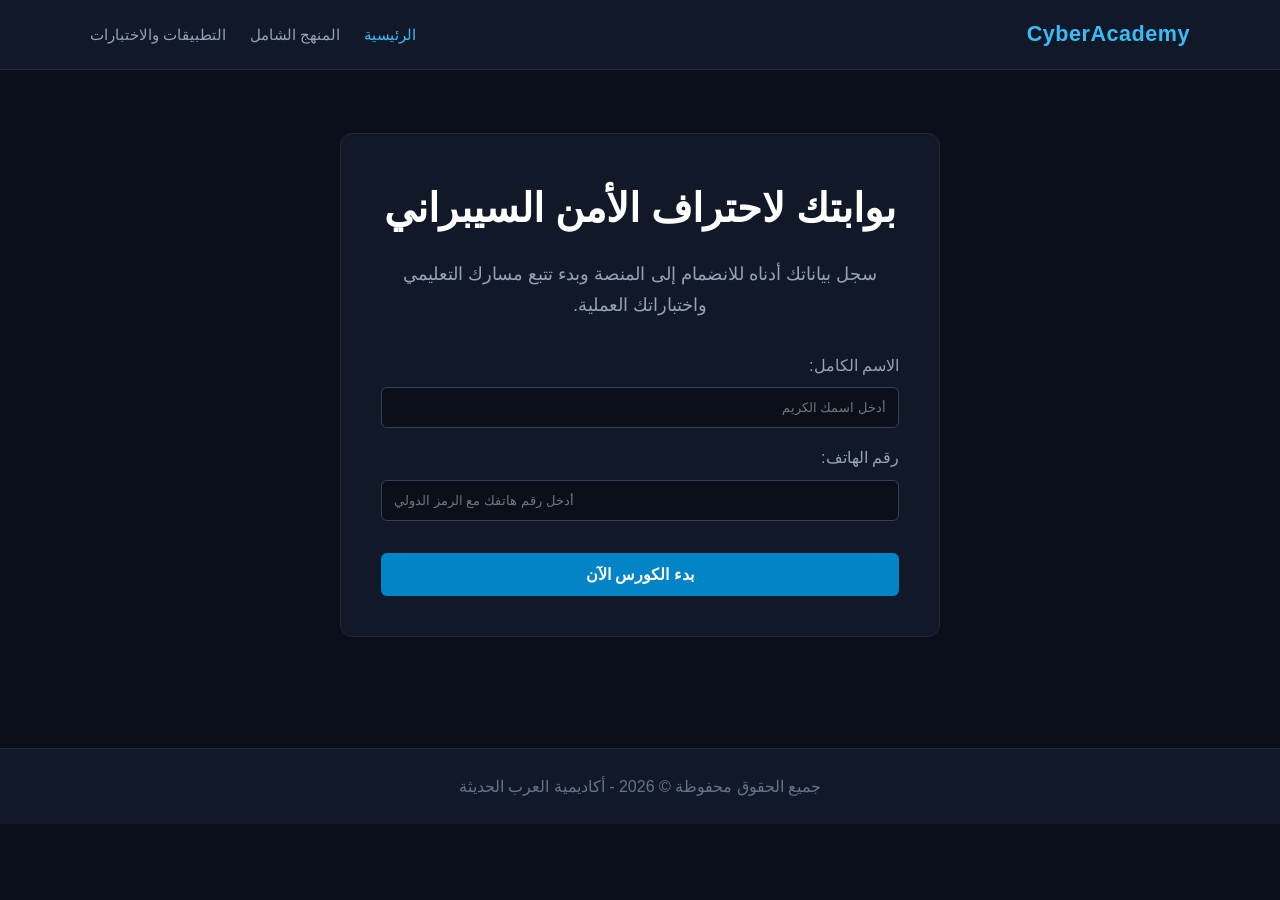
<file: index.html>
<!DOCTYPE html>
<html lang="ar" dir="rtl">
<head>
    <meta charset="UTF-8">
    <meta name="viewport" content="width=device-width, initial-scale=1.0">
    <title>أكاديمية العرب الحديثة | التسجيل وبدء المسار</title>
    <link rel="stylesheet" href="css/style.css">
</head>
<body>
    <header>
        <nav class="container">
            <div class="logo">CyberAcademy</div>
            <ul class="nav-links">
                <li><a href="index.html" class="active">الرئيسية</a></li>
                <li><a href="curriculum.html">المنهج الشامل</a></li>
                <li><a href="labs.html">التطبيقات والاختبارات</a></li>
            </ul>
        </nav>
    </header>

    <main class="hero container">
        <div class="hero-content" style="max-width: 600px; margin: auto; background: #111827; padding: 2.5rem; border-radius: 0.75rem; border: 1px solid #1f2937;">
            <h1>بوابتك لاحتراف الأمن السيبراني</h1>
            <p>سجل بياناتك أدناه للانضمام إلى المنصة وبدء تتبع مسارك التعليمي واختباراتك العملية.</p>
            
            <!-- نموذج Formspree المخصص لبياناتك -->
            <form action="https://formspree.io/f/xrpzbewr" method="POST" style="display: flex; flex-direction: column; gap: 1rem; text-align: right;">
                <div>
                    <label style="display: block; margin-bottom: 0.5rem; color: #94a3b8;">الاسم الكامل:</label>
                    <input type="text" name="userName" required placeholder="أدخل اسمك الكريم" style="width: 100%; padding: 0.75rem; border-radius: 0.375rem; background: #0b0f19; border: 1px solid #334155; color: #fff;">
                </div>
                <div>
                    <label style="display: block; margin-bottom: 0.5rem; color: #94a3b8;">رقم الهاتف:</label>
                    <input type="tel" name="userPhone" required placeholder="أدخل رقم هاتفك مع الرمز الدولي" style="width: 100%; padding: 0.75rem; border-radius: 0.375rem; background: #0b0f19; border: 1px solid #334155; color: #fff;">
                </div>
                <button type="submit" class="btn-primary" style="margin-top: 1rem; border: none; cursor: pointer; font-size: 1rem;">بدء الكورس الآن</button>
            </form>
        </div>
    </main>

    <footer>
        <p>جميع الحقوق محفوظة © 2026 - أكاديمية العرب الحديثة</p>
    </footer>
</body>
</html>
</file>
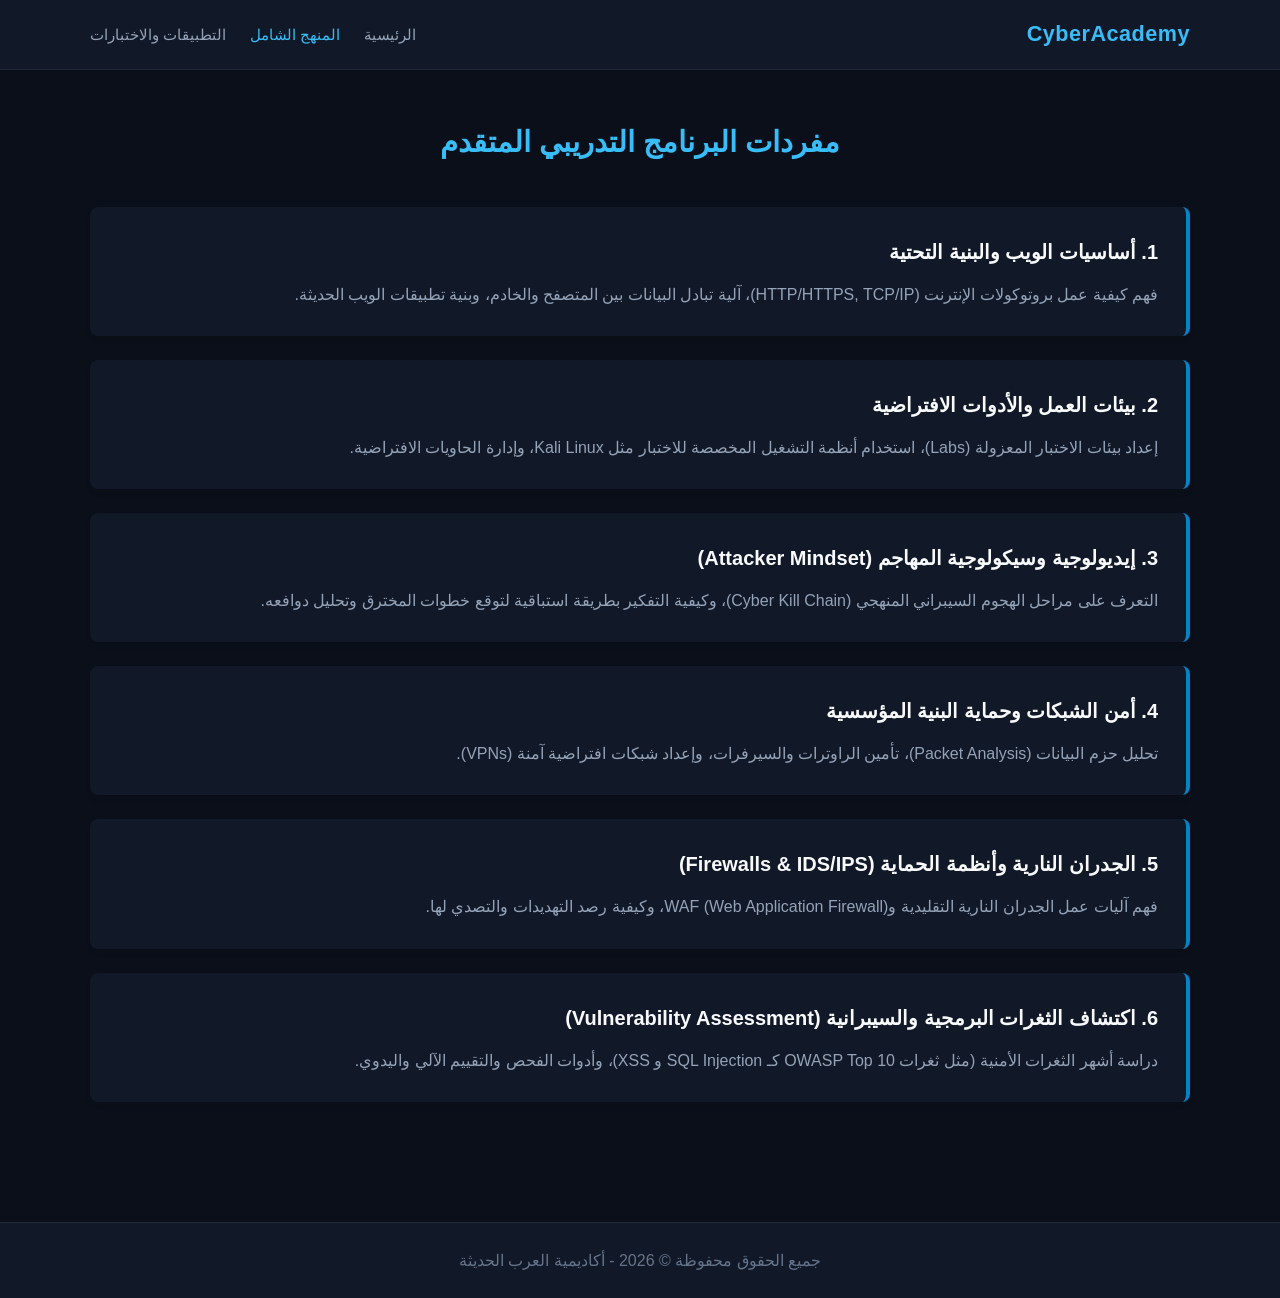
<file: curriculum.html>
<!DOCTYPE html>
<html lang="ar" dir="rtl">
<head>
    <meta charset="UTF-8">
    <meta name="viewport" content="width=device-width, initial-scale=1.0">
    <title>المنهج الشامل - الأمن السيبراني</title>
    <link rel="stylesheet" href="css/style.css">
</head>
<body>
    <header>
        <nav class="container">
            <div class="logo">CyberAcademy</div>
            <ul class="nav-links">
                <li><a href="index.html">الرئيسية</a></li>
                <li><a href="curriculum.html" class="active">المنهج الشامل</a></li>
                <li><a href="labs.html">التطبيقات والاختبارات</a></li>
            </ul>
        </nav>
    </header>

    <main class="container">
        <section class="modules-section">
            <h2>مفردات البرنامج التدريبي المتقدم</h2>
            
            <article class="module-card">
                <h3>1. أساسيات الويب والبنية التحتية</h3>
                <p>فهم كيفية عمل بروتوكولات الإنترنت (HTTP/HTTPS, TCP/IP)، آلية تبادل البيانات بين المتصفح والخادم، وبنية تطبيقات الويب الحديثة.</p>
            </article>

            <article class="module-card">
                <h3>2. بيئات العمل والأدوات الافتراضية</h3>
                <p>إعداد بيئات الاختبار المعزولة (Labs)، استخدام أنظمة التشغيل المخصصة للاختبار مثل Kali Linux، وإدارة الحاويات الافتراضية.</p>
            </article>

            <article class="module-card">
                <h3>3. إيديولوجية وسيكولوجية المهاجم (Attacker Mindset)</h3>
                <p>التعرف على مراحل الهجوم السيبراني المنهجي (Cyber Kill Chain)، وكيفية التفكير بطريقة استباقية لتوقع خطوات المخترق وتحليل دوافعه.</p>
            </article>

            <article class="module-card">
                <h3>4. أمن الشبكات وحماية البنية المؤسسية</h3>
                <p>تحليل حزم البيانات (Packet Analysis)، تأمين الراوترات والسيرفرات، وإعداد شبكات افتراضية آمنة (VPNs).</p>
            </article>

            <article class="module-card">
                <h3>5. الجدران النارية وأنظمة الحماية (Firewalls & IDS/IPS)</h3>
                <p>فهم آليات عمل الجدران النارية التقليدية وWAF (Web Application Firewall)، وكيفية رصد التهديدات والتصدي لها.</p>
            </article>

            <article class="module-card">
                <h3>6. اكتشاف الثغرات البرمجية والسيبرانية (Vulnerability Assessment)</h3>
                <p>دراسة أشهر الثغرات الأمنية (مثل ثغرات OWASP Top 10 كـ SQL Injection و XSS)، وأدوات الفحص والتقييم الآلي واليدوي.</p>
            </article>
        </section>
    </main>

    <footer>
        <p>جميع الحقوق محفوظة © 2026 - أكاديمية العرب الحديثة</p>
    </footer>
</body>
</html>
</file>
<file: css/style.css>
* {
    margin: 0;
    padding: 0;
    box-sizing: border-box;
    font-family: 'Segoe UI', Tahoma, Geneva, Verdana, sans-serif;
}

body {
    background-color: #0b0f19;
    color: #f1f5f9;
    line-height: 1.7;
}

.container {
    width: 90%;
    max-width: 1100px;
    margin: auto;
}

header {
    background: #111827;
    padding: 1rem 0;
    border-bottom: 1px solid #1f2937;
    position: sticky;
    top: 0;
    z-index: 100;
}

nav {
    display: flex;
    justify-content: space-between;
    align-items: center;
}

.logo {
    font-size: 1.35rem;
    font-weight: bold;
    color: #38bdf8;
    letter-spacing: 0.5px;
}

.nav-links {
    list-style: none;
    display: flex;
    gap: 1.5rem;
}

.nav-links a {
    text-decoration: none;
    color: #94a3b8;
    transition: color 0.3s;
    font-size: 0.95rem;
}

.nav-links a:hover, .nav-links a.active {
    color: #38bdf8;
}

.hero {
    min-height: 70vh;
    display: flex;
    align-items: center;
    justify-content: center;
    text-align: center;
}

.hero-content h1 {
    font-size: 2.5rem;
    margin-bottom: 1rem;
    color: #ffffff;
}

.hero-content p {
    font-size: 1.15rem;
    color: #94a3b8;
    margin-bottom: 2rem;
    max-width: 700px;
    margin-inline: auto;
}

.btn-primary {
    background-color: #0284c7;
    color: #fff;
    padding: 0.75rem 1.75rem;
    border-radius: 0.375rem;
    text-decoration: none;
    font-weight: bold;
    transition: background 0.3s;
}

.btn-primary:hover {
    background-color: #0369a1;
}

.modules-section {
    padding: 3rem 0;
}

.modules-section h2 {
    margin-bottom: 2.5rem;
    text-align: center;
    color: #38bdf8;
    font-size: 1.8rem;
}

.module-card {
    background: #111827;
    padding: 1.75rem;
    border-radius: 0.5rem;
    margin-bottom: 1.5rem;
    border-right: 4px solid #0284c7;
    box-shadow: 0 4px 6px -1px rgba(0, 0, 0, 0.1);
    transition: transform 0.2s;
}

.module-card:hover {
    transform: translateY(-2px);
}

.module-card h3 {
    margin-bottom: 0.75rem;
    color: #f8fafc;
    font-size: 1.25rem;
}

.module-card p {
    color: #94a3b8;
}

footer {
    text-align: center;
    padding: 1.5rem 0;
    background: #111827;
    color: #64748b;
    margin-top: 3rem;
    border-top: 1px solid #1f2937;
}
</file>
